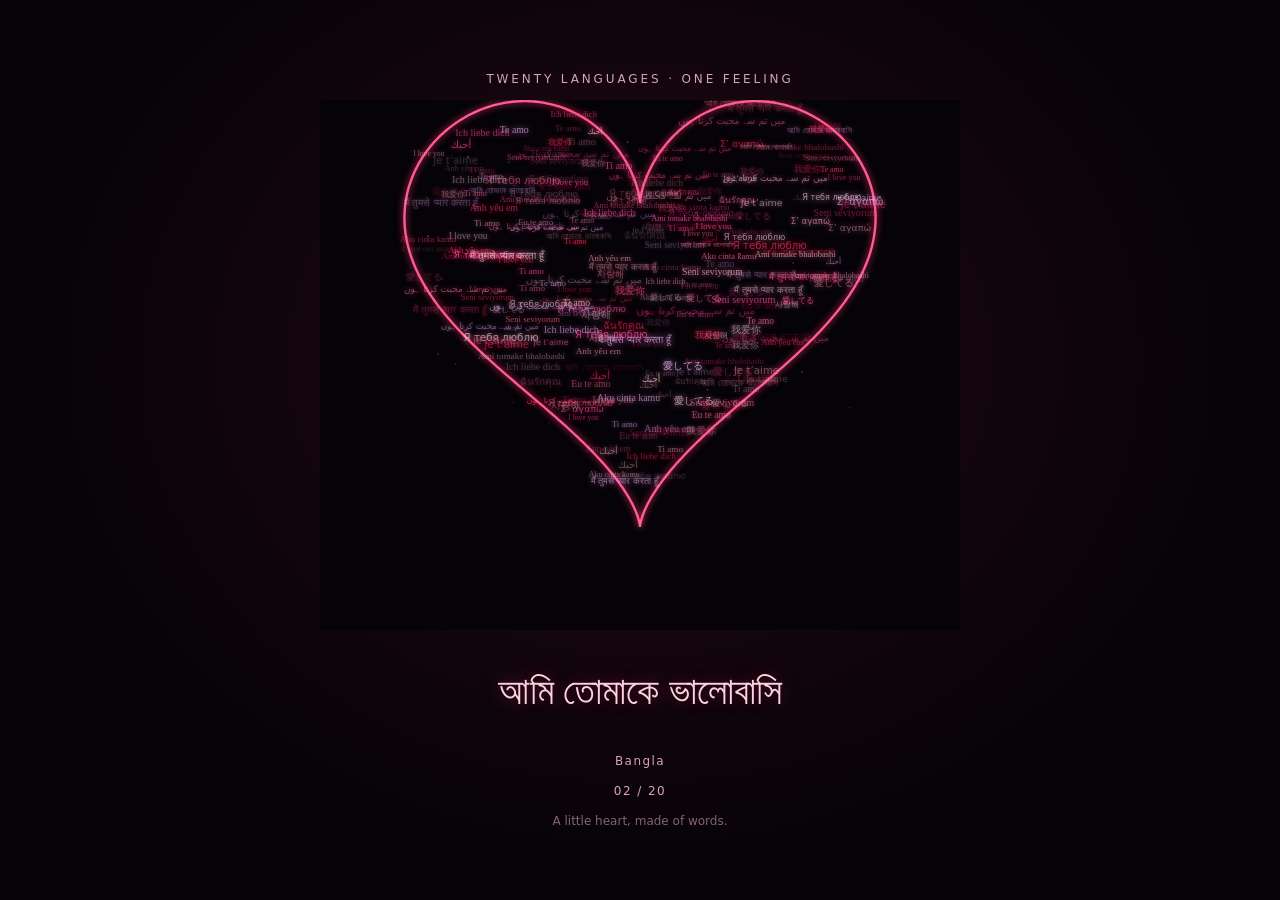
<file: demos/heart-love-canvas.html>
<!doctype html><html lang="en"><head><meta charset="utf-8"><meta name="viewport" content="width=device-width,initial-scale=1"><title>Twenty Languages, One Heart</title><style>*{box-sizing:border-box}body{margin:0;min-height:100svh;display:grid;place-items:center;background:radial-gradient(ellipse at 50% 40%,#260817,#050307 68%);color:#fff7fb;font-family:Georgia,serif;text-align:center}main{width:min(100%,760px);padding:20px}.eyebrow,.language,.counter,.hint{font: .75rem/1.5 system-ui,sans-serif;letter-spacing:.12em;color:#d8a2b8}.eyebrow{text-transform:uppercase;letter-spacing:.24em}.frame{width:min(92vw,640px);height:min(65vh,530px);min-height:280px;margin:12px auto}canvas{display:block;width:100%;height:100%;background:#050307}.phrase{font-size:clamp(1.3rem,4vw,2.4rem);color:#ffd1df;text-shadow:0 0 20px #ff477d55}.hint{opacity:.6;letter-spacing:normal}</style></head><body><main><p class="eyebrow">Twenty languages · one feeling</p><div class="frame"><canvas id="heart" aria-label="Glowing heart made of love phrases"></canvas></div><p class="phrase" id="phrase">I love you</p><p class="language" id="language">English</p><p class="counter" id="counter">01 / 20</p><p class="hint">A little heart, made of words.</p></main><script>
(()=>{'use strict';const words=[['English','I love you'],['Bangla','আমি তোমাকে ভালোবাসি'],['Bangla (Romanized)','Ami tomake bhalobashi'],['Spanish','Te amo'],['French','Je t’aime'],['German','Ich liebe dich'],['Italian','Ti amo'],['Portuguese','Eu te amo'],['Japanese','愛してる'],['Korean','사랑해'],['Chinese','我爱你'],['Hindi','मैं तुमसे प्यार करता हूँ'],['Urdu','میں تم سے محبت کرتا ہوں'],['Arabic','أحبك'],['Turkish','Seni seviyorum'],['Russian','Я тебя люблю'],['Greek','Σ’ αγαπώ'],['Thai','ฉันรักคุณ'],['Vietnamese','Anh yêu em'],['Indonesian','Aku cinta kamu']];const c=document.querySelector('#heart'),ctx=c.getContext('2d'),phrase=document.querySelector('#phrase'),lang=document.querySelector('#language'),counter=document.querySelector('#counter'),reduced=matchMedia('(prefers-reduced-motion: reduce)').matches,palette=['#ff477d','#ff719b','#ff9fbd','#ff4e9b','#f8b6ff','#ff315e','#ffc2d6'];let pts=[],raf=0,start=performance.now(),last=-1;const heart=t=>({x:16*Math.sin(t)**3,y:-(13*Math.cos(t)-5*Math.cos(2*t)-2*Math.cos(3*t)-Math.cos(4*t))}),outline=Array.from({length:720},(_,i)=>heart(i/720*Math.PI*2));function inside(x,y){let hit=false;for(let i=0,j=outline.length-1;i<outline.length;j=i++){const a=outline[i],b=outline[j];if((a.y>y)!==(b.y>y)&&x<(b.x-a.x)*(y-a.y)/(b.y-a.y+1e-9)+a.x)hit=!hit}return hit}function scatter(){pts=[];let n=0;while(pts.length<240&&n++<15000){let x=Math.random()*34-17,y=Math.random()*32-16;if(inside(x,y)){let w=words[Math.random()*words.length|0];pts.push({x,y,text:w[1],color:palette[Math.random()*palette.length|0],size:2.2+Math.random()*3,phase:Math.random()*6.28,delay:Math.random()*.7,alpha:.4+Math.random()*.5})}}}function resize(){let r=c.getBoundingClientRect(),d=Math.min(devicePixelRatio||1,2);c.width=Math.max(1,r.width*d);c.height=Math.max(1,r.height*d);ctx.setTransform(d,0,0,d,0,0);scatter()}function draw(now){let w=c.clientWidth,h=c.clientHeight,t=(now-start)/1000,s=Math.min(w/38,h/36),cx=w/2,cy=h/2-6*s;ctx.clearRect(0,0,w,h);ctx.fillStyle='#050307';ctx.fillRect(0,0,w,h);ctx.save();ctx.translate(cx,cy);ctx.scale(s,s);ctx.beginPath();outline.forEach((p,i)=>i?ctx.lineTo(p.x,p.y):ctx.moveTo(p.x,p.y));ctx.closePath();ctx.strokeStyle='#ff5d8f';ctx.lineWidth=.16;ctx.shadowColor='#ff2f70';ctx.shadowBlur=12+Math.sin(t*2)*5;ctx.stroke();ctx.restore();pts.forEach(p=>{let a=Math.min(1,Math.max(0,(t-p.delay)/1.8));if(!a)return;ctx.save();ctx.globalAlpha=a*p.alpha*(.65+.35*Math.sin(t*2+p.phase));ctx.fillStyle=p.color;ctx.shadowColor=p.color;ctx.shadowBlur=4+4*(.5+.5*Math.sin(t*1.7+p.phase));ctx.font=`${Math.max(6,Math.min(11,p.size+s*.35))}px ${/[^\u0000-\u00ff]/.test(p.text)?'system-ui,sans-serif':'Georgia,serif'}`;ctx.textAlign='center';ctx.textBaseline='middle';ctx.fillText(p.text,cx+p.x*s,cy+p.y*s);ctx.restore()});for(let i=0;i<20;i++){let a=t*.16+i*2.399,r=Math.min(w,h)*(.38+(i%4)*.022);ctx.globalAlpha=.2+.25*(.5+.5*Math.sin(t*2+i));ctx.fillStyle=palette[i%palette.length];ctx.fillRect(cx+Math.cos(a)*r,cy+Math.sin(a*1.13)*r*.62,1.5,1.5)}ctx.globalAlpha=1;let idx=Math.floor(t/(reduced?1.2:1.45))%words.length;if(idx!==last){last=idx;lang.textContent=words[idx][0];phrase.textContent=words[idx][1];counter.textContent=`${String(idx+1).padStart(2,'0')} / ${words.length}`}if(!reduced)raf=requestAnimationFrame(draw)}new ResizeObserver(resize).observe(c);resize();draw(performance.now());window.addEventListener('pagehide',()=>cancelAnimationFrame(raf),{once:true})})();
</script></body></html>
</file>
